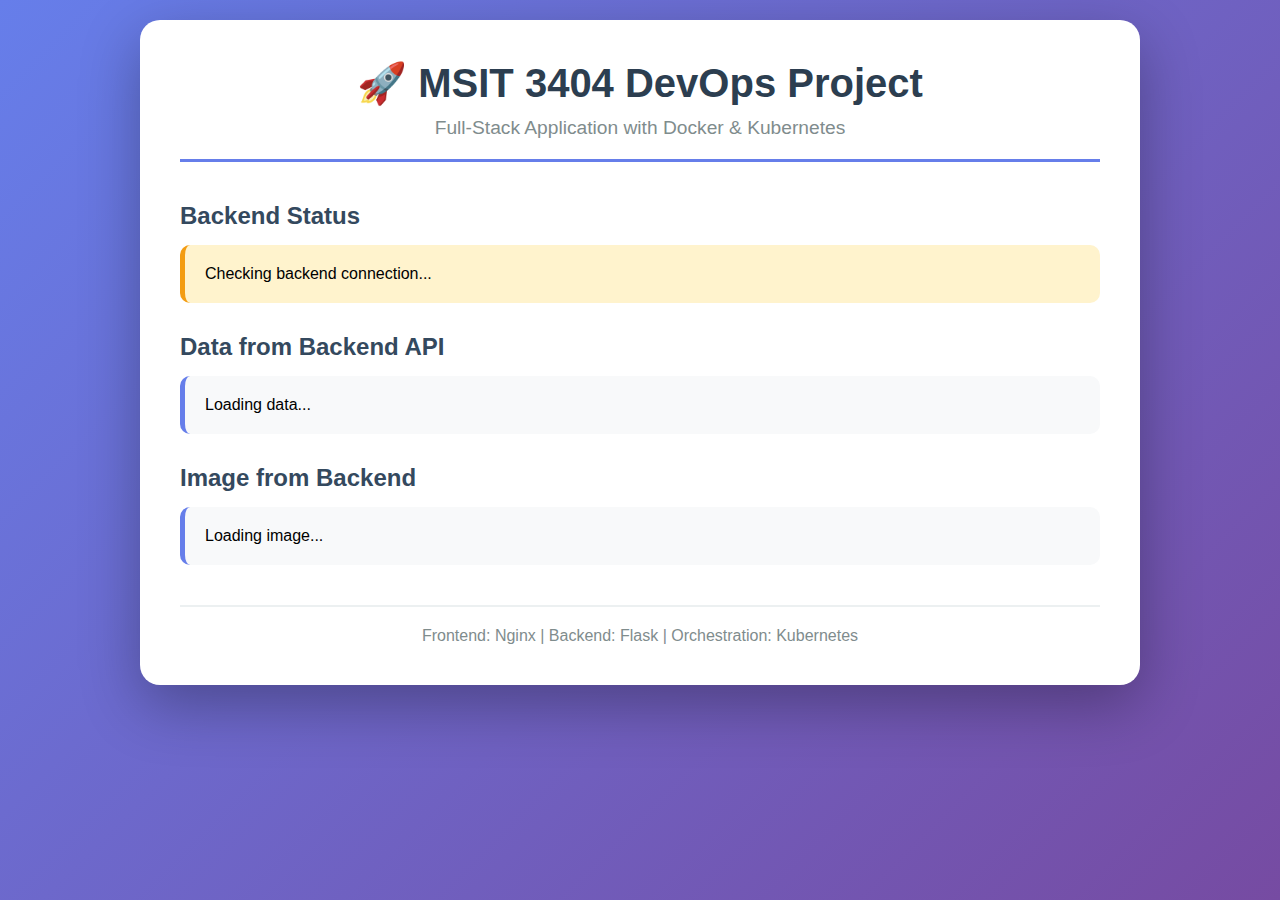
<file: frontend/index.html>
<!DOCTYPE html>
<html lang="en">
<head>
    <meta charset="UTF-8">
    <meta name="viewport" content="width=device-width, initial-scale=1.0">
    <title>MSIT 3404 - DevOps Project</title>
    <link rel="stylesheet" href="style.css">
</head>
<body>
    <div class="container">
        <header>
            <h1>🚀 MSIT 3404 DevOps Project</h1>
            <p class="subtitle">Full-Stack Application with Docker & Kubernetes</p>
        </header>

        <div class="status-section">
            <h2>Backend Status</h2>
            <div id="backend-status" class="status-box loading">
                <p>Checking backend connection...</p>
            </div>
        </div>

        <div class="data-section">
            <h2>Data from Backend API</h2>
            <div id="backend-data" class="data-box">
                <p>Loading data...</p>
            </div>
        </div>

        <div class="image-section">
            <h2>Image from Backend</h2>
            <div id="image-container" class="image-box">
                <p>Loading image...</p>
            </div>
        </div>

        <footer>
            <p>Frontend: Nginx | Backend: Flask | Orchestration: Kubernetes</p>
        </footer>
    </div>

    <script src="script.js"></script>
</body>
</html>
</file>
<file: frontend/style.css>
* {
    margin: 0;
    padding: 0;
    box-sizing: border-box;
}

body {
    font-family: 'Segoe UI', Tahoma, Geneva, Verdana, sans-serif;
    background: linear-gradient(135deg, #667eea 0%, #764ba2 100%);
    min-height: 100vh;
    padding: 20px;
}

.container {
    max-width: 1000px;
    margin: 0 auto;
    background: white;
    border-radius: 20px;
    padding: 40px;
    box-shadow: 0 20px 60px rgba(0,0,0,0.3);
}

header {
    text-align: center;
    margin-bottom: 40px;
    padding-bottom: 20px;
    border-bottom: 3px solid #667eea;
}

h1 {
    color: #2c3e50;
    font-size: 2.5em;
    margin-bottom: 10px;
}

.subtitle {
    color: #7f8c8d;
    font-size: 1.2em;
}

h2 {
    color: #34495e;
    margin-bottom: 15px;
    font-size: 1.5em;
}

.status-section, .data-section, .image-section {
    margin: 30px 0;
}

.status-box, .data-box, .image-box {
    background: #f8f9fa;
    padding: 20px;
    border-radius: 10px;
    border-left: 5px solid #667eea;
}

.status-box.success {
    border-left-color: #27ae60;
    background: #d4edda;
}

.status-box.error {
    border-left-color: #e74c3c;
    background: #f8d7da;
}

.status-box.loading {
    border-left-color: #f39c12;
    background: #fff3cd;
}

.data-box ul {
    list-style: none;
    padding: 0;
}

.data-box li {
    padding: 10px;
    margin: 5px 0;
    background: white;
    border-radius: 5px;
    border-left: 3px solid #667eea;
}

.image-box img {
    max-width: 100%;
    height: auto;
    border-radius: 10px;
    box-shadow: 0 5px 15px rgba(0,0,0,0.2);
}

footer {
    margin-top: 40px;
    padding-top: 20px;
    border-top: 2px solid #ecf0f1;
    text-align: center;
    color: #7f8c8d;
}

.loading-spinner {
    display: inline-block;
    width: 20px;
    height: 20px;
    border: 3px solid #f3f3f3;
    border-top: 3px solid #667eea;
    border-radius: 50%;
    animation: spin 1s linear infinite;
}

@keyframes spin {
    0% { transform: rotate(0deg); }
    100% { transform: rotate(360deg); }
}
</file>
